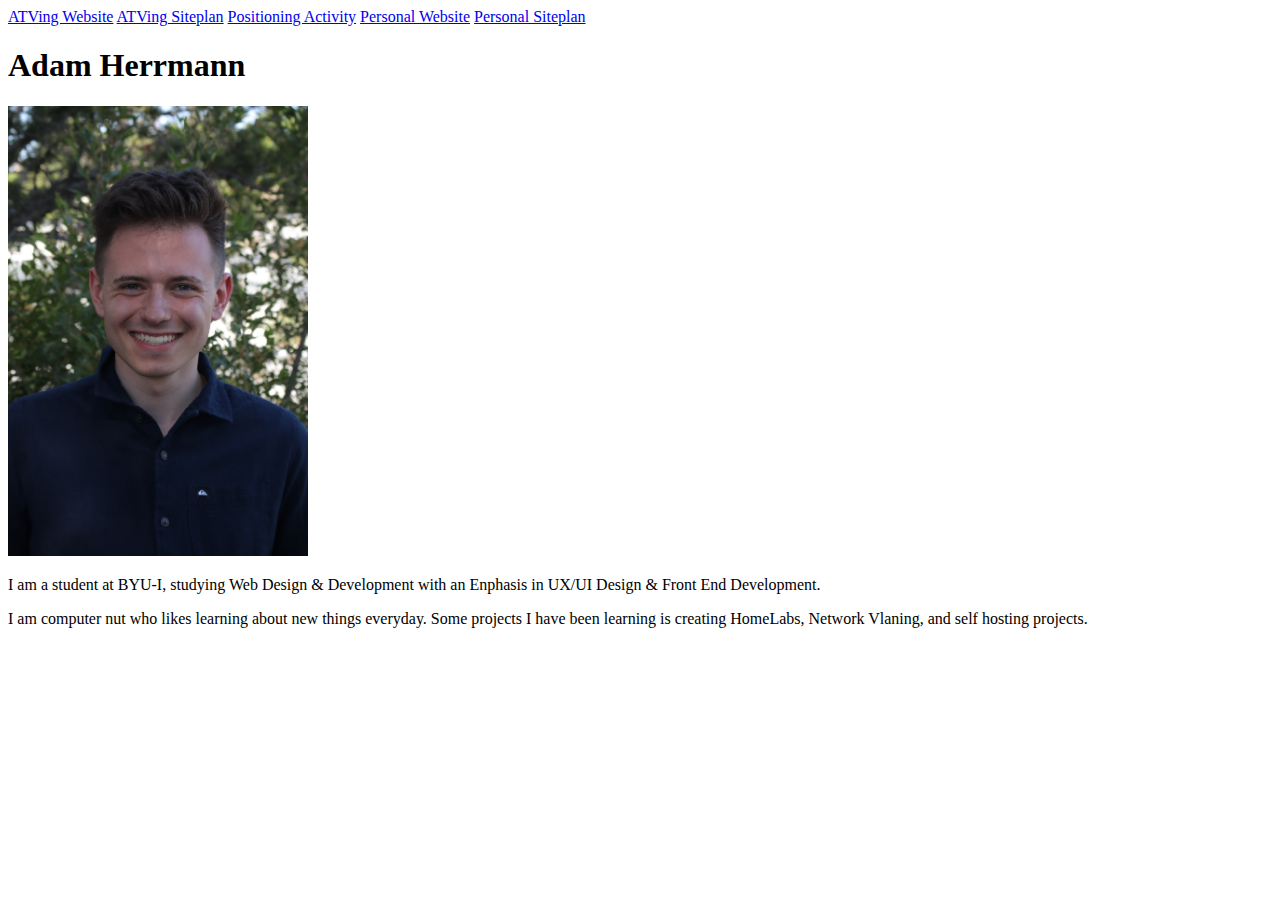
<file: W1 aboutme/index.html>
<!DOCTYPE html>
<html lang="en">
<head>
    <meta charset="UTF-8">
    <meta name="viewport" content="width=device-width, initial-scale=1.0">
    <title>WDD130 | Home</title>
</head>
<body>
    <nav>
        <a href="ATVing/index.html">ATVing Website</a>
        <a href="ATVing/site-plan-rafting.html">ATVing Siteplan</a>
        <a href="positioning.html">Positioning Activity</a>
        <a href="#">Personal Website</a>
        <a href="#">Personal Siteplan</a>
    </nav>

    <h1>Adam Herrmann</h1>

    <img src="myphoto.JPG" alt="Image of Me" width="300">

    <p>
        I am a student at BYU-I, studying Web Design & Development with an Enphasis in UX/UI Design & Front End Development.
    </p>
    <p>
        I am computer nut who likes learning about new things everyday. Some projects I have been learning is creating
        HomeLabs, Network Vlaning, and self hosting projects.
    </p>
</body>
</html>
</file>
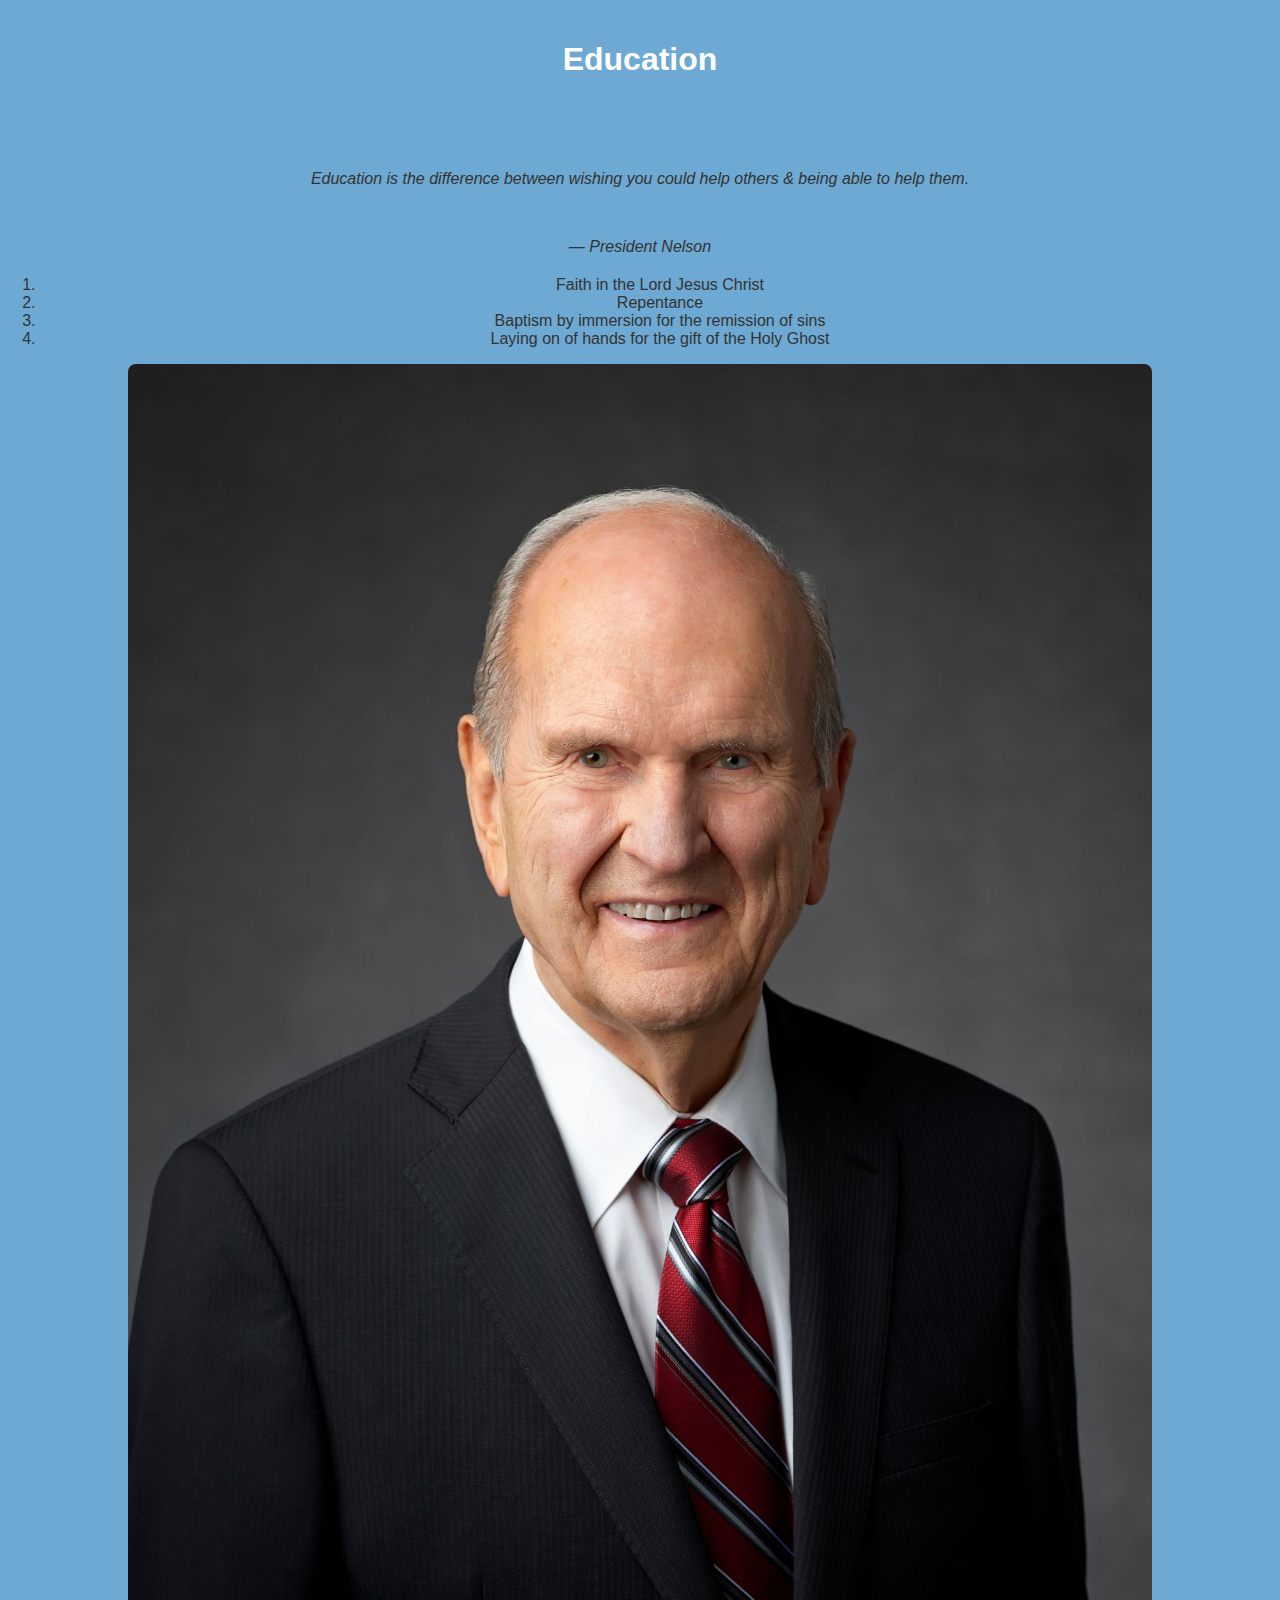
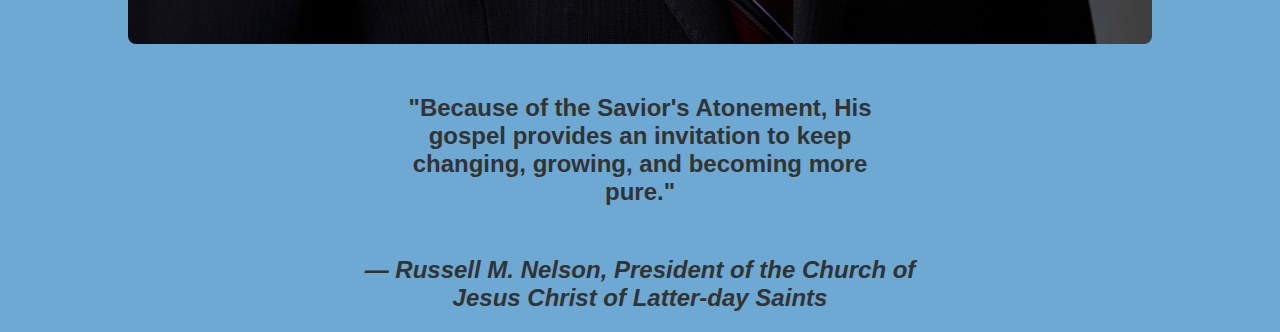
<file: w4_ice_challenge/index.html>
<!DOCTYPE html>
<html lang="en">
<head>
    <meta charset="UTF-8">
    <meta name="viewport" content="width=device-width, initial-scale=1.0">
    <title>Education & Faith</title>
    <link rel="stylesheet" href="styles.css">
</head>
<body>
    <header>
        <h1>Education</h1>
    </header>
    <main>
        <section class="quote">
            <p>Education is the difference between wishing you could help others & being able to help them.</p>
            <cite>— President Nelson</cite>
        </section>
        <section class="faith">
            <ol>
                <li>Faith in the Lord Jesus Christ</li>
                <li>Repentance</li>
                <li>Baptism by immersion for the remission of sins</li>
                <li>Laying on of hands for the gift of the Holy Ghost</li>
            </ol>
            <img src="images/Russell Nelson Official Portrait 2018.jpeg">
        </section>
        <section class="message">
            <p>"Because of the Savior's Atonement, His gospel provides an invitation to keep changing, growing, and becoming more pure."</p>
            <cite>— Russell M. Nelson, President of the Church of Jesus Christ of Latter-day Saints</cite>
        </section>
    </main>
</body>
</html>
</file>
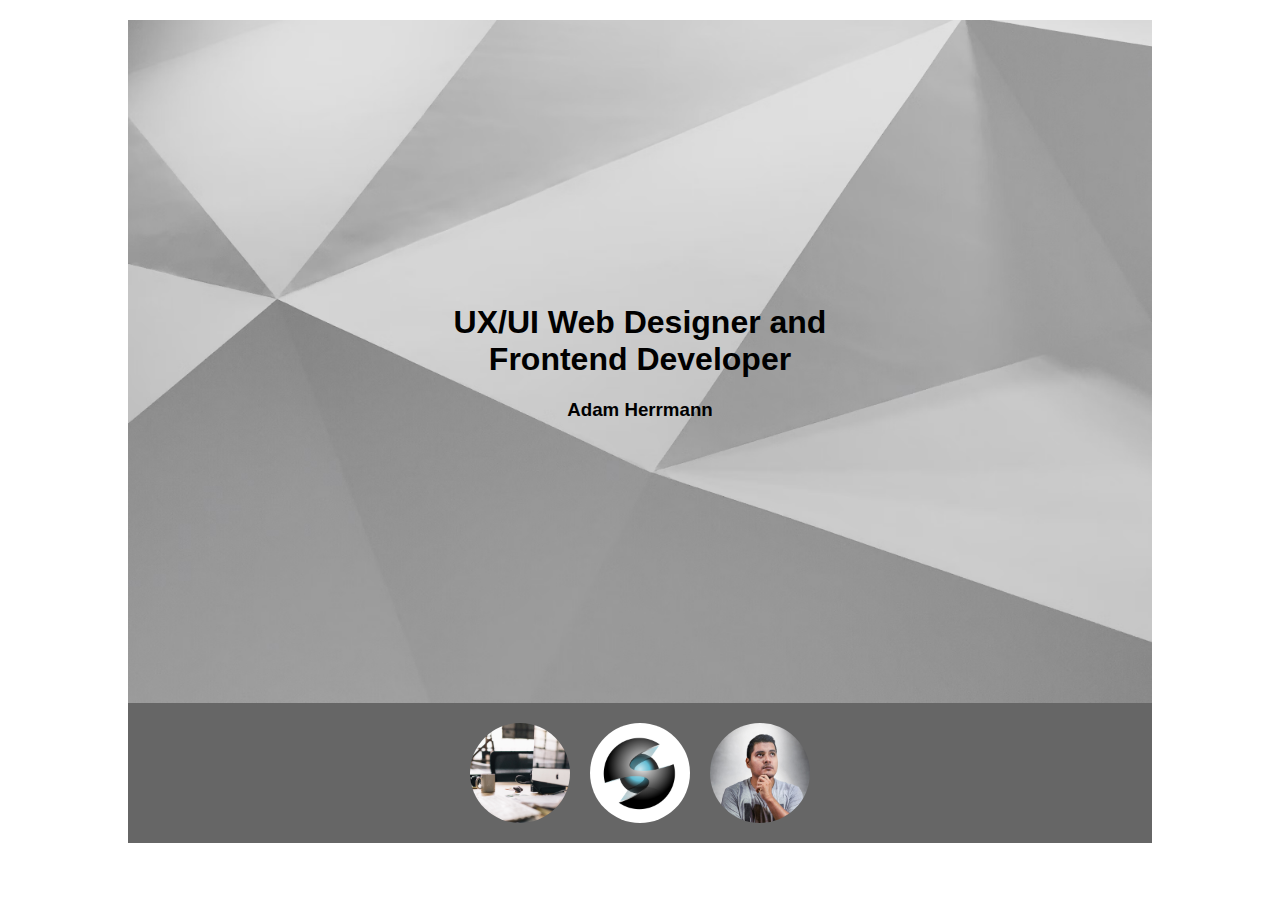
<file: w5_ice_challenge/index.html>
<!DOCTYPE html>
<html lang="en">
<head>
    <meta charset="UTF-8">
    <meta name="viewport" content="width=device-width, initial-scale=1.0">
    <title>Web Designer Portfolio</title>
    <link rel="stylesheet" href="./style/styles.css">
</head>
<body>
    <div class="container">
        <div class="header">
            <img src="./image/background.avif" alt="Background" class="bg-image">
            <div class="overlay">
                <h1>UX/UI Web Designer and Frontend Developer</h1>
                <h3>Adam Herrmann</h3>
            </div>
        </div>
        
        <div class="icons">
            <div class="circle"><img src="./image/Ice Image Desk.jpg" alt="Icon 1"></div>
            <div class="circle"><img src="./image/W05 Ice Image Graphic.png" alt="Icon 2"></div>
            <div class="circle"><img src="./image/Ice Image Person.jpg" alt="Icon 3"></div>
        </div>
    </div>
</body>
</html>
</file>
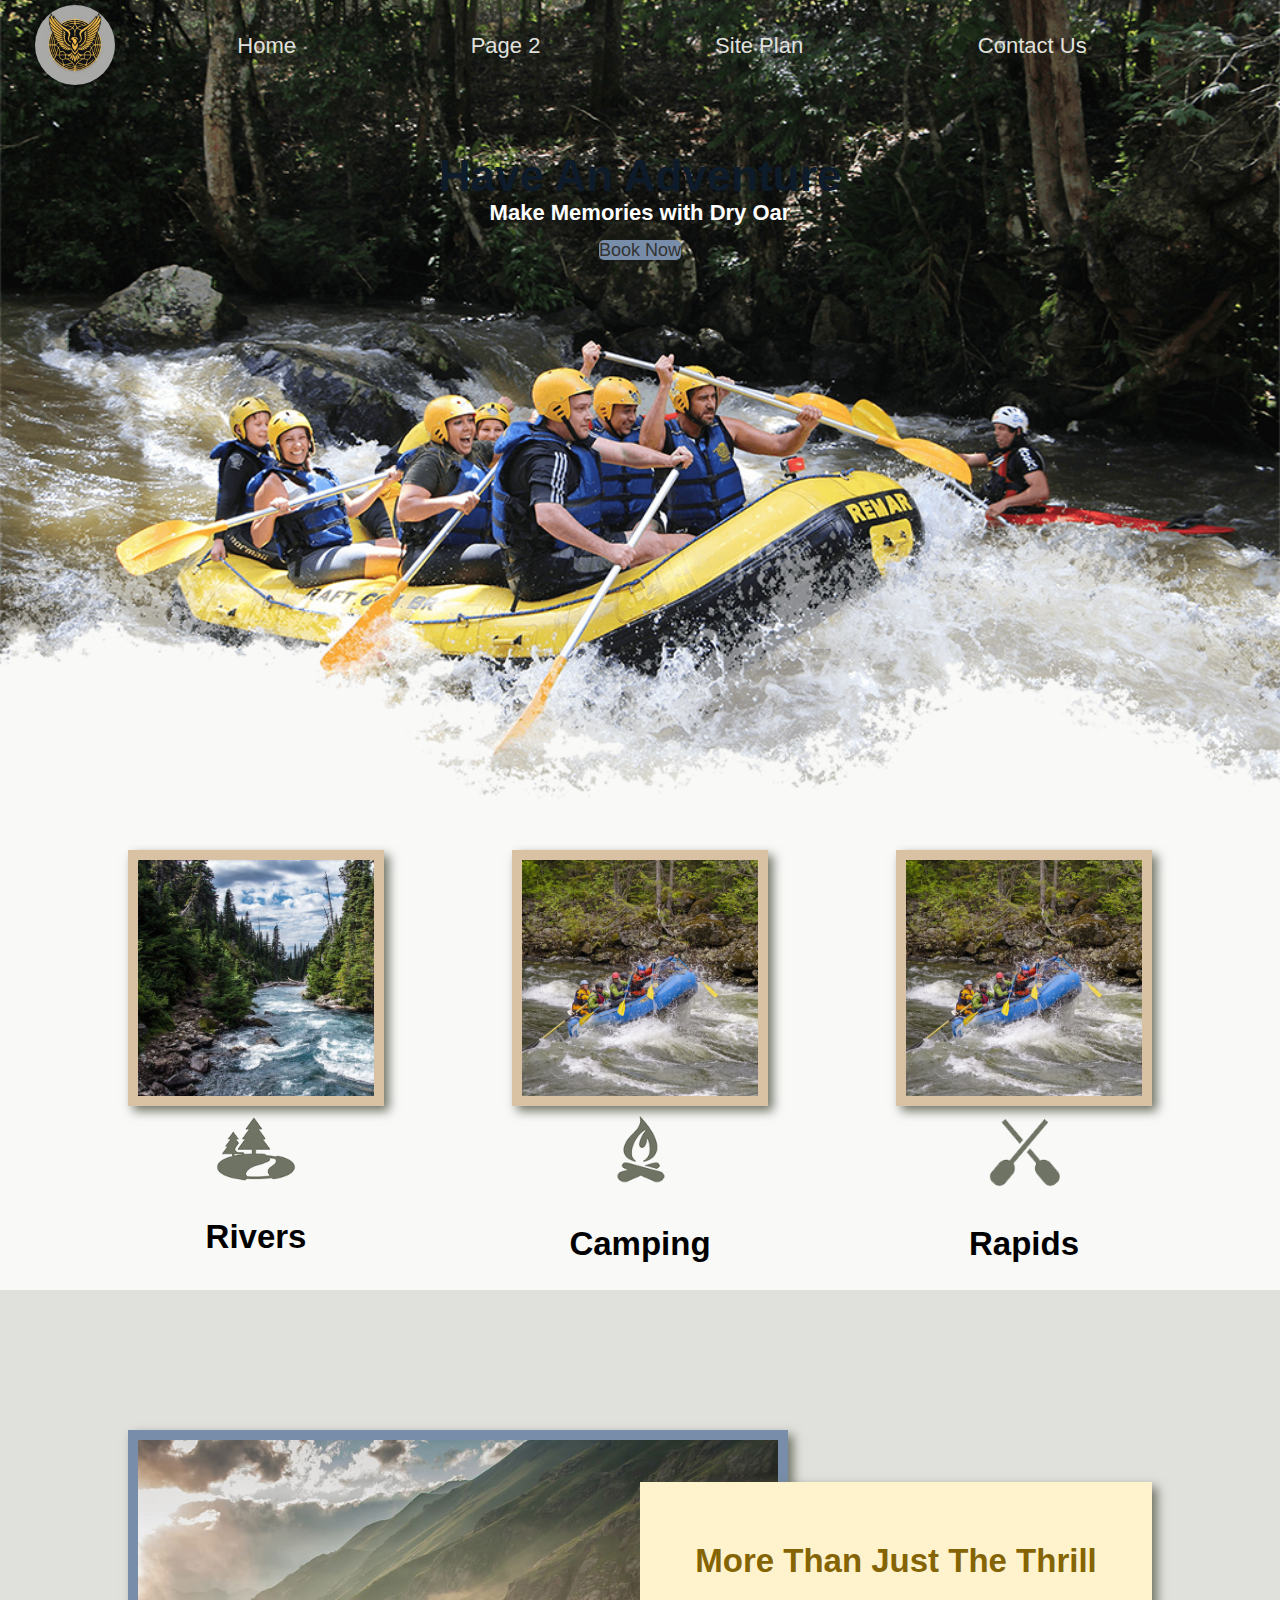
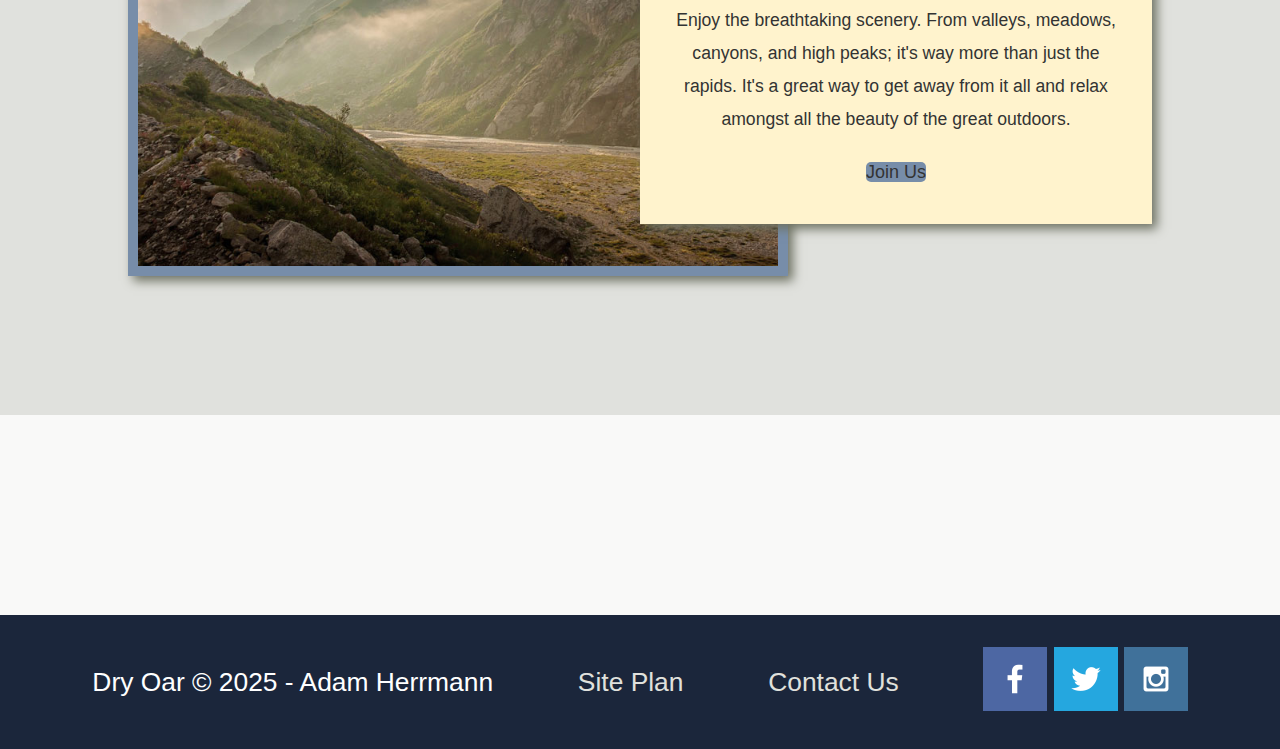
<file: wwr/index.html>
<!DOCTYPE html>
<html lang="en">
<head>
    <link rel="stylesheet" href="./style/style.css">
    <meta charset="UTF-8">
    <meta name="viewport" content="width=device-width, initial-scale=1.0">
    <title>Whitewater Rafting Vacations | Dry Oar Boating | Home</title>
</head>
<body>

<header>
    <a id="logo_link" href="index.html">
        <img class="logo" src="./image/logo.webp" alt="Dry Oar Logo">
    </a>
    <nav>
        <a href="./index.html">Home</a>
        <a href="./pages/page2.html">Page 2</a>
        <a href="./pages/site-plan-rafting.html">Site Plan</a>
        <a href="./pages/contactus.html">Contact Us</a>
    </nav>
</header>

<div id="hero">
    <div id="hero-box">
        <img id="hero-img" src="./image/Hero.png" alt="People enjoying white water rafting">
    </div>
    <section id="hero-msg">
        <h1 class="home-title">Have An Adventure</h1>
        <h4>Make Memories with Dry Oar</h4>
        <div class="button-box">
            <a class="book" href="rates.html">Book Now</a>
        </div>
    </section>
  </div>
           

        <main class="home-grid">
            <section class="rivers-card">
                <img class="card-img" src="./image/Rivers.jpg" alt="river in forest">
                <img class="icon" src="./image/River Icon.png" alt="river icon">
                <h2>Rivers</h2>
            </section>
            <section class="camping-card">
                <img class="card-img" src="./image/Rapids.jpg" alt="tent in mountains">
                <img class="icon" src="./image/Fire Icon 100x100.png" alt="fire icon">
                <h2>Camping</h2>
            </section>
            <section class="rapids-card">
                <img class="card-img" src="./image/Rapids.jpg" alt="rafting boat">
                <img class="icon" src="./image/Oars.png" alt="oars icon">
                <h2>Rapids</h2>
            </section>
            <div id="background"></div> 
            <img class="mountains" src="./image/Mountains.jpg" alt="Misty mountains">
            <section class="msg">
                <h2>More Than Just The Thrill</h2>
                <p>Enjoy the breathtaking scenery. From valleys, meadows, canyons, and high peaks; it's way more than just the rapids. It's a great way to get away from it all and relax amongst all the beauty of the great outdoors. </p>
                <a class='join' href="rivers.html">Join Us</a>
            </section>

        </main>
        
        <footer>
            <p>Dry Oar &copy; 2025 - Adam Herrmann</p>
            <p><a href="./pages/site-plan-rafting.html">Site Plan</a></p>
            <p><a href="./pages/contactus.html">Contact Us</a></p>
            <div class="social">
                <a href="https://facebook.com" target="_blank">
                    <img src="./image/Facebook Icon.png" alt="fb icon">
                </a>
                <a href="https://twitter.com" target="_blank">
                    <img src="./image/Twitter Icon.png" alt="twitter icon">
                </a>
                <a href="https://instagram.com" target="_blank">
                    <img src="./image/Instagram Icon.png" alt="instagram icon">
                </a>
            </div>
        </footer>
    </div>

</body>
</html>
</file>
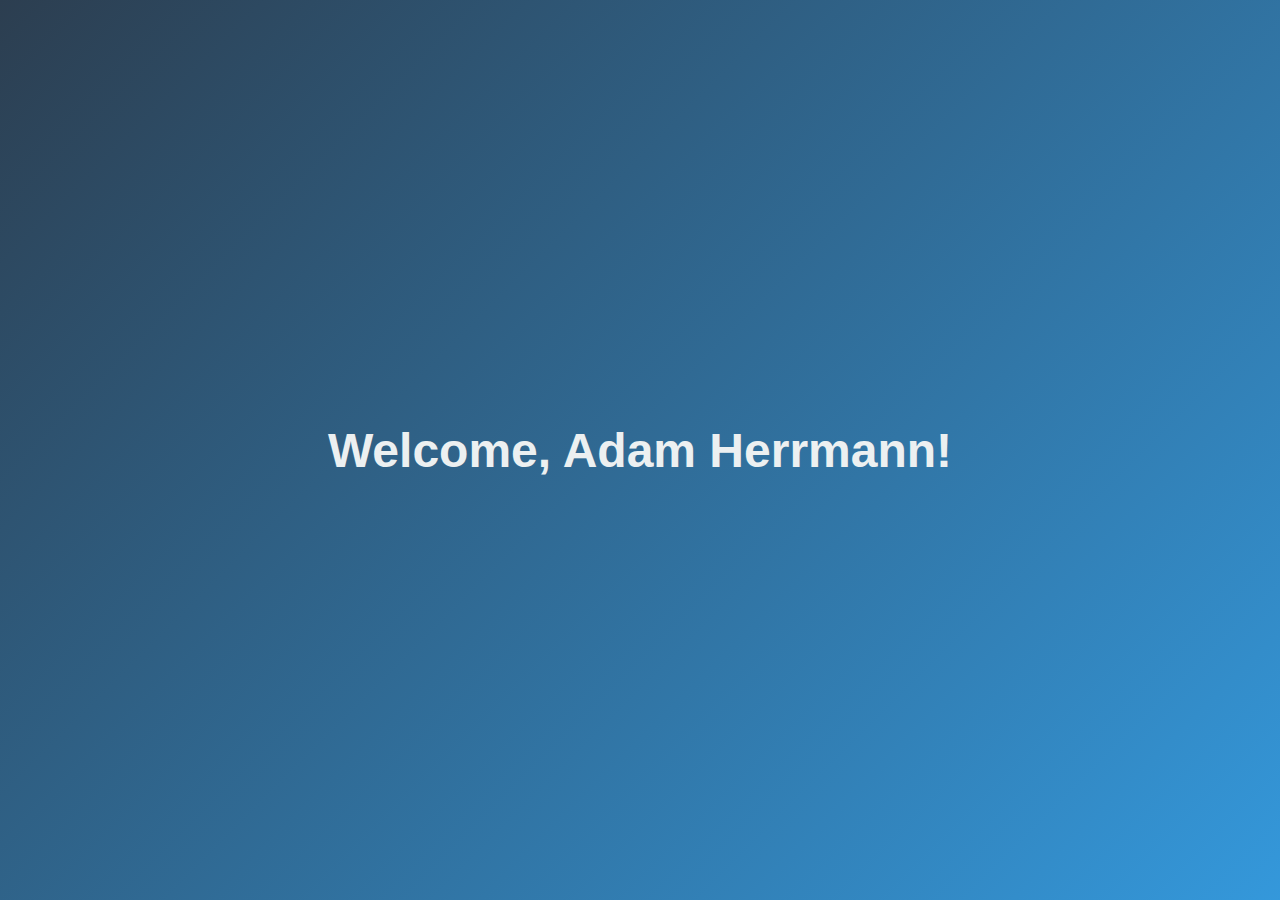
<file: w2 index.html>
<!DOCTYPE html>
<html lang="en">
<head>
    <meta charset="UTF-8">
    <meta name="viewport" content="width=device-width, initial-scale=1.0">
    <title>Welcome</title>
    <style>
        body {
            margin: 0;
            font-family: Arial, sans-serif;
            background: linear-gradient(135deg, #2c3e50, #3498db);
            color: #ecf0f1;
            display: flex;
            justify-content: center;
            align-items: center;
            height: 100vh;
        }
        .container {
            text-align: center;
        }
        h1 {
            font-size: 3em;
            margin: 0;
        }
    </style>
</head>
<body>
    <div class="container">
        <h1>Welcome, Adam Herrmann!</h1>
    </div>
</body>
</html>
</file>
<file: w4_ice_challenge/styles.css>
body {
    font-family: Arial, sans-serif;
    background-color: #6da9d2; 
    color: #333;
    margin: 0;
    padding: 0;
    text-align: center;
}

header {
    background-color: transparent;
    padding: 20px;
    text-align: center;
}

h1 {
    color: white;
    font-weight: bold;
    text-align: center;
}

h1:hover {
    color: black;
}

nav {
    display: flex;
    justify-content: center;
    background-color: steelblue;
    padding: 10px;
}

nav a {
    color: white;
    text-decoration: none;
    padding: 10px 15px;
}

nav a:hover {
    background-color: white;
    color: steelblue;
}

.main-para {
    text-align: center;
    padding: 20px;
    font-size: 1.2em;
    max-width: 800px;
    margin: auto;
}

.quote {
    font-style: italic;
    margin-bottom: 20px;
}

.faith ul {
    list-style: none;
    padding: 0;
    font-weight: bold;
}

.faith ul li {
    margin: 10px 0;
}

.faith img {
    display: block;
    width: 80%;
    margin: 0 auto;
    border-radius: 8px;
}

main p {
    width: 80%;
    margin: 50px auto;
    text-align: center; 
}

.message {
    font-size: 1.5em;
    font-weight: bold;
    max-width: 600px;
    margin: 20px auto;
}

footer {
    background-color: transparent;
    color: black;
    text-align: center;
    padding: 10px;
    font-size: 0.9em;
}
</file>
<file: w5_ice_challenge/style/styles.css>
body {
    font-family: Arial, sans-serif;
    text-align: center;
    margin: 0;
    padding: 0;
}

.container {
    width: 80%;
    margin: auto;
    padding: 20px;
}

.header {
    position: relative;
    width: 100%;
}

.bg-image {
    width: 100%;
    height: auto;
    display: block;
}

.overlay {
    position: absolute;
    top: 50%;
    left: 50%;
    transform: translate(-50%, -50%);
    color: black;
    text-align: center;
    font-weight: bold;
}

.icons {
    display: flex;
    justify-content: center;
    background: #666;
    padding: 20px;
}

.circle {
    width: 100px;
    height: 100px;
    border-radius: 50%;
    overflow: hidden;
    margin: 0 10px;
}

.circle img {
    width: 100%;
    height: auto;
}
</file>
<file: wwr/style/style.css>
#content {
    max-width: 1600px;
    width: 100%;
    margin: 0 auto;
    display: block;
}

#logo_link {
    padding-top: 5px;
    justify-self: center;
    align-self: center;
}

.logo {
    width: 80px;
    max-width: 100%;
    height: auto;
    border-radius: 50%;
}

nav a {
    text-align: center;
    color: #e0e1dd;
    text-decoration: none;
}

nav a:hover {
    background-color: #3875b6;
    color: #e0e1dd;
}

header {
    display: grid;
    grid-template-columns: 150px 80%;
    
}

nav {
    display: flex;
    justify-content: space-around;
    align-items: center;
}
       
.home-title {
    color: #0d1b2a;
    font-size: 2em;
    margin-top: 10px;
}

#hero {
    display: grid;
    text-align: center;
    grid-template-columns: 1fr 3fr 1fr;
    margin-top: -100px; 
}  

#hero-box {
    grid-column: 1/4;
    grid-row: 1/3;
    z-index: -1;
}
             
#hero-img {
    width: 100%;
}

#hero-msg {
    grid-column: 2/3;
    grid-row: 1/2;
    color: #5F6F84;
    margin-top: +150px; 
}

#hero-msg h4 {
    color: white;
    margin-top: -30px; 
}

.button-box {
    text-align: center;
    margin-top: -20px; 
}


.home-grid {
    display: grid;
    grid-template-columns: repeat(10, 1fr);

}

#background {
    height: 725px;
    background-color: #e0e1dd;
}

@import url('https://fonts.googleapis.com/css2?family=Poppins:wght@400&family=Montserrat:wght@400&display=swap');

body {
    font-family: 'Poppins', Arial, sans-serif;
    background-color: #f9f9f8;
    font-size: 22px;
    margin: 0;
    padding: 0;
}

.home-title, .msg h2 {
    font-family: 'Montserrat', Arial, sans-serif;
}

.book, .join {
    background-color: #778da9;
    color: #333;
    text-decoration: none;
    font-size: 18px;
    margin-top: 50px;
    border-radius: 5px;
}

.card-img, .mountains {
    width: 100%;
    border: 10px solid #778da9;
}

.card-img {
    border: 10px solid #d9c2a3;
    transition: transform .5s;
    box-shadow: 5px 5px 10px #6f7364;
}
.card-img:hover {
    opacity: .6;
    transform: scale(1.1);
}   

main section {
    text-align: center;
}

main section img {
    box-sizing: border-box;
}

#background {
    height: 725px;
    background-color: #e0e1dd;
}

@import url('https://fonts.googleapis.com/css2?family=Poppins:wght@400&family=Bebas+Neue&display=swap');

body {
    font-family: 'Poppins', Arial, sans-serif;
    background-color: #f9f9f8;
    font-size: 22px;
    margin: 0;
    padding: 0;
}

.home-title, .msg h2 {
    font-family: 'Bebas Neue', Arial, sans-serif;
}

.book, .join {
    background-color: #778da9;
    color: #333;
    text-decoration: none;
    font-size: 18px;
    margin-top: 50px;
}

.mountains {
    grid-column: 2 / 7;
    grid-row: 5 / 8;
    width: 100%;
    box-shadow: 5px 5px 10px #6f7364;
}

.msg {
    background-color: #fff3cd;
    color: #856404;
    line-height: 1.5em;
    padding: 35px;
    grid-column: 6/10;
    grid-row: 6/7;
    box-shadow: 5px 5px 10px #6f7364;
}

.msg h2 {
    color: #856404;
    margin: -4;
}

.msg p {
    color: #333;
    font-size: .8em;
}

footer {
    background-color: #1b263b;
    color: white;
    padding: 25px 50px;
    margin-top: 200px; 
    display: flex;
    justify-content: space-around;
    align-items: center;
}

footer a {
    color: #e0e1dd;
    text-decoration: none;
}

footer a:hover {
    color: #fff;
}

footer p {
    font-size: 1.2em;
}

footer p a:hover {
    text-decoration: underline;
}

.icon {
    width: 80px;
}

#hero-img {
    width: 100%;
}

.rivers-card {
    grid-column: 2 / 4;
    grid-row: 2 / 3;
}

.camping-card {
    grid-column: 5 / 7;
    grid-row: 2 / 3;
}

.rapids-card {
    grid-column: 8 / 10;
    grid-row: 2 / 3;
}

#background {
    grid-column: 1 / 11;
    grid-row: 4 / 9;
}
</file>
